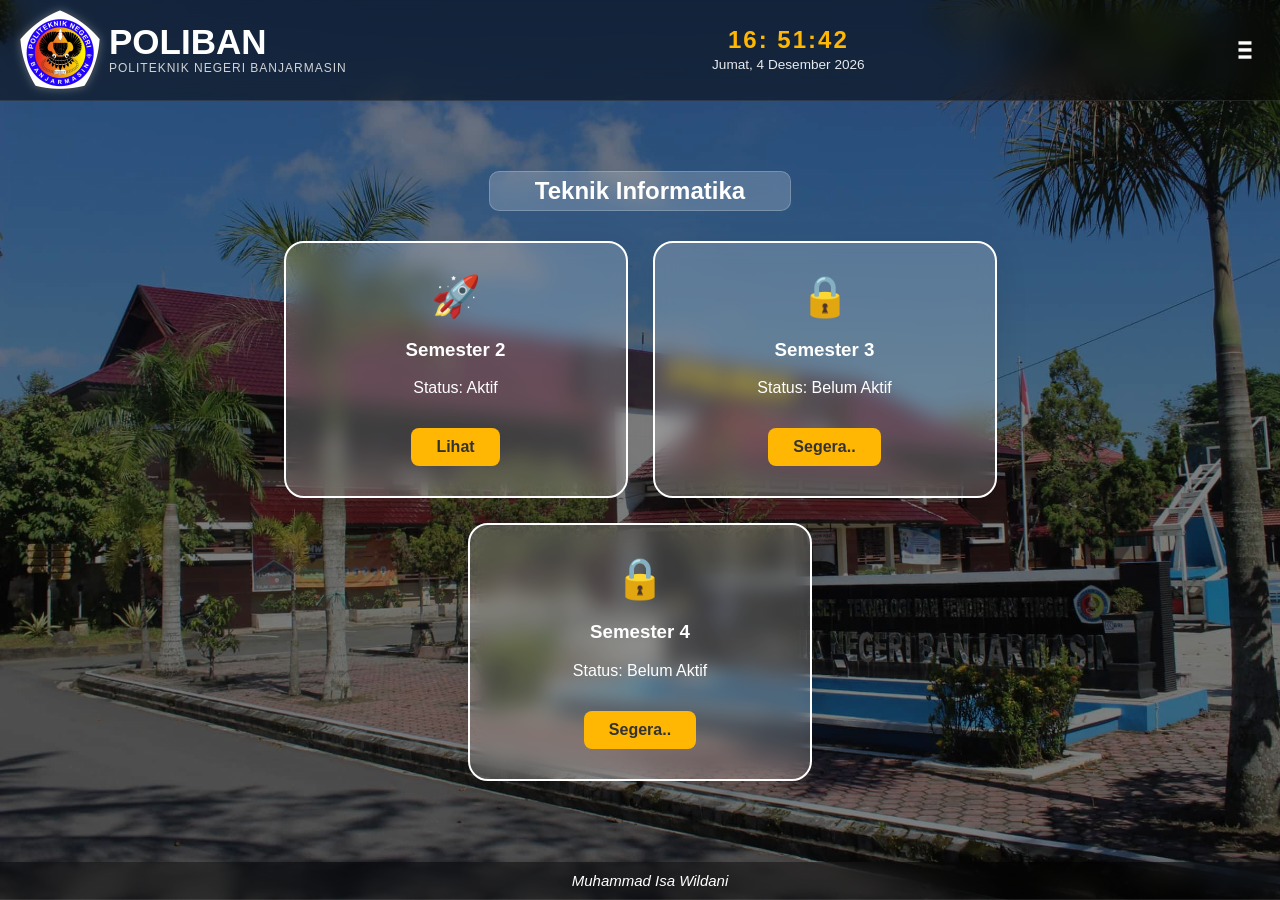
<file: index.html>
<!DOCTYPE html>
<html lang="id">
    <head>
        <meta charset="UTF-8">
        <meta name="viewport" content="width=device-width,initial-scale=1.0">
        <title>Halaman Utama</title>
        <link rel="stylesheet" href="style.css">
    </head>
    <body>

        <!-- HEADER-->
         <header class="home-header">
            <div class="header-left">
                <img src="img/FixedLogo.png" alt="LogoBaru" class="logo-header">
                <div class="header-titles">
                    <h1 class="main-titles">POLIBAN</h1>
                    <p class="sub-titles">POLITEKNIK NEGERI BANJARMASIN</p>
                </div>
            </div>

            <!-- JAM DAN TANGGAL -->
             <div class="header-center">
                <div id="clock">00:00:00</div>
                <div id="date">Memuat Tanggal..</div>
             </div>

            <div class="profile-menu">
                <div class="btn-profile" id="menu-toggle" onclick="openMenu()" style="cursor: pointer;">
                    <img src="img/menuicon.png" alt="Menu" width="30">
                </div>
         </header>
         <div id="sidebar-container"></div>

         <main class="dashboard-container">
            <h2>Teknik Informatika</h2>
            <div class="semester-grid">

         <!-- SEMESTER 2 -->
          <div class="card-home active-card">
            <div class="card-icon">🚀</div>
          <h3>Semester 2</h3>
          <p>Status: Aktif</p>
          <a href="semester/semester2.html" class="btn-home">Lihat</a>
          </div>

          <!-- SEMESTER 3 -->
           <div class="card-home active-card">
            <div class="card-icon">🔒</div>
            <h3>Semester 3</h3>
            <p>Status: Belum Aktif</p>
            <a href="semester/semester3.html" class="btn-home">Segera..</a>
           </div>

           <!-- SEMESTER 4 -->
            <div class="card-home active-card">
            <div class="card-icon">🔒</div>
            <h3>Semester 4</h3>
            <p>Status: Belum Aktif</p>
            <a href="semester/semester4.html" class="btn-home">Segera..</a>
           </div>

            </div>
         </main>

         <script src="script.js"></script>

         <!-- FOOTER -->
          <div class="footer1">Muhammad Isa Wildani</div>

          
    </body>
</html>
</file>
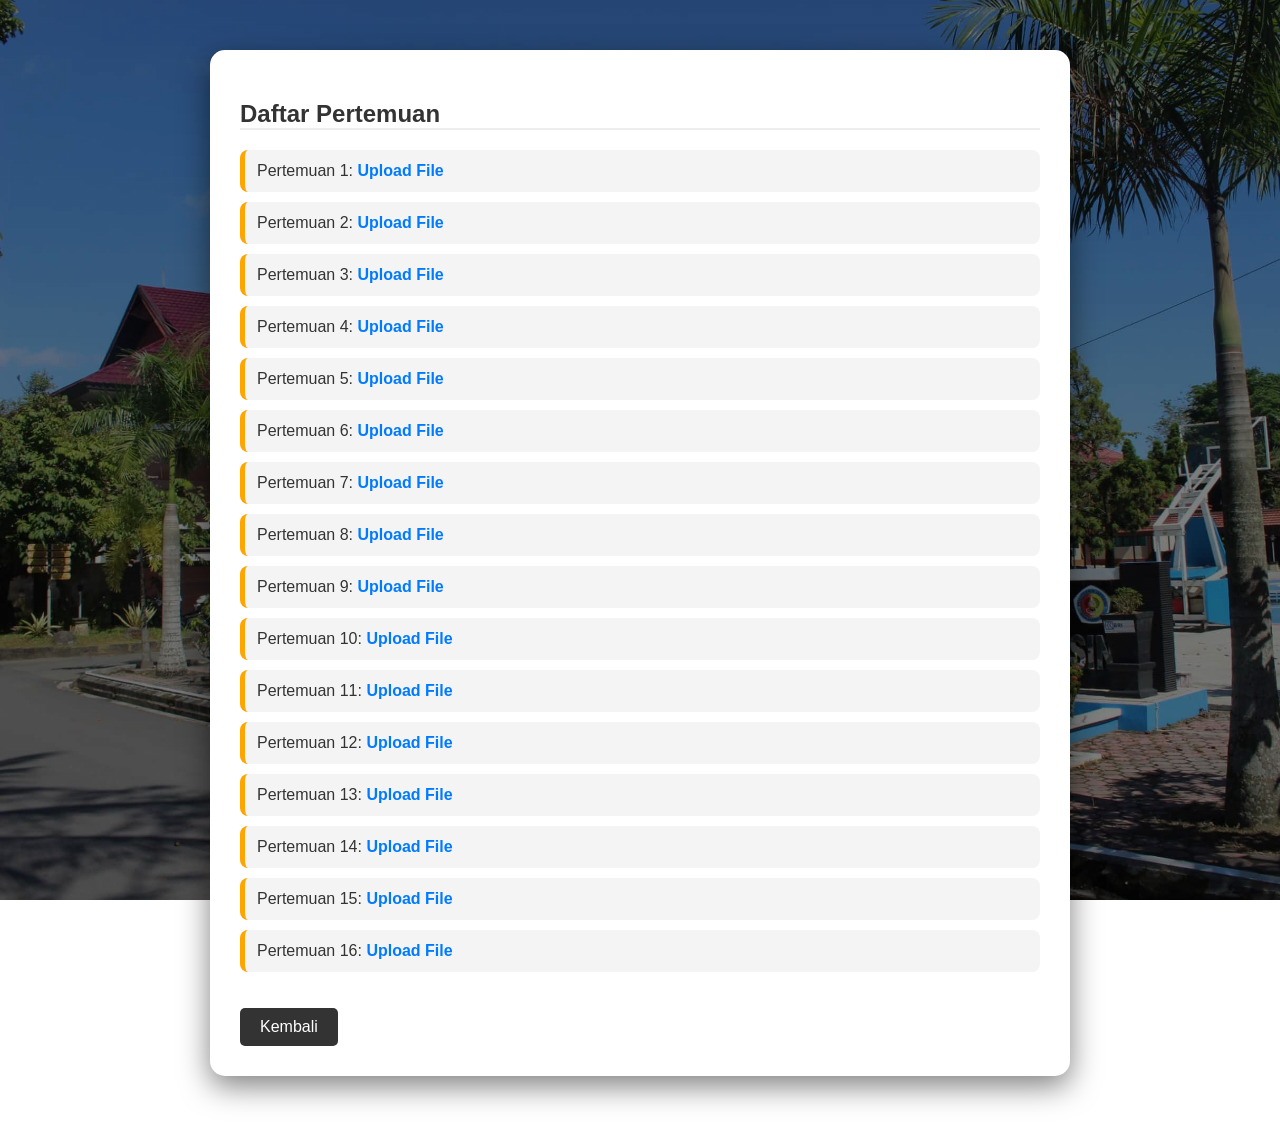
<file: materi/Agama.html>
<!DOCTYPE html>
<html>
    <head>
        <title>Materi</title>
    <link rel="stylesheet" href="../style.css">
    </head>

    <body class="Halaman-materi">

        <div class="materi-container">

        <h2>Daftar Pertemuan</h2>
        <ul>
        
            <li>Pertemuan 1: <a href="../assets/Materipertemuan/uploadmateri.html">Upload File</a></li>
            <li>Pertemuan 2: <a href="../assets/Materipertemuan/uploadmateri.html">Upload File</a></li>
            <li>Pertemuan 3: <a href="../assets/Materipertemuan/uploadmateri.html">Upload File</a></li>
            <li>Pertemuan 4: <a href="../assets/Materipertemuan/uploadmateri.html">Upload File</a></li>
            <li>Pertemuan 5: <a href="../assets/Materipertemuan/uploadmateri.html">Upload File</a></li>
            <li>Pertemuan 6: <a href="../assets/Materipertemuan/uploadmateri.html">Upload File</a></li>
            <li>Pertemuan 7: <a href="../assets/Materipertemuan/uploadmateri.html">Upload File</a></li>
            <li>Pertemuan 8: <a href="../assets/Materipertemuan/uploadmateri.html">Upload File</a></li>
            <li>Pertemuan 9: <a href="../assets/Materipertemuan/uploadmateri.html">Upload File</a></li>
            <li>Pertemuan 10: <a href="../assets/Materipertemuan/uploadmateri.html">Upload File</a></li>
            <li>Pertemuan 11: <a href="../assets/Materipertemuan/uploadmateri.html">Upload File</a></li>
            <li>Pertemuan 12: <a href="../assets/Materipertemuan/uploadmateri.html">Upload File</a></li>
            <li>Pertemuan 13: <a href="../assets/Materipertemuan/uploadmateri.html">Upload File</a></li>
            <li>Pertemuan 14: <a href="../assets/Materipertemuan/uploadmateri.html">Upload File</a></li>
            <li>Pertemuan 15: <a href="../assets/Materipertemuan/uploadmateri.html">Upload File</a></li>
            <li>Pertemuan 16: <a href="../assets/Materipertemuan/uploadmateri.html">Upload File</a></li>


           
            
        </ul>


        <a href="../index.html" class="btn-kembali">Kembali</a>
        </div>
    </body>
</html>
</file>
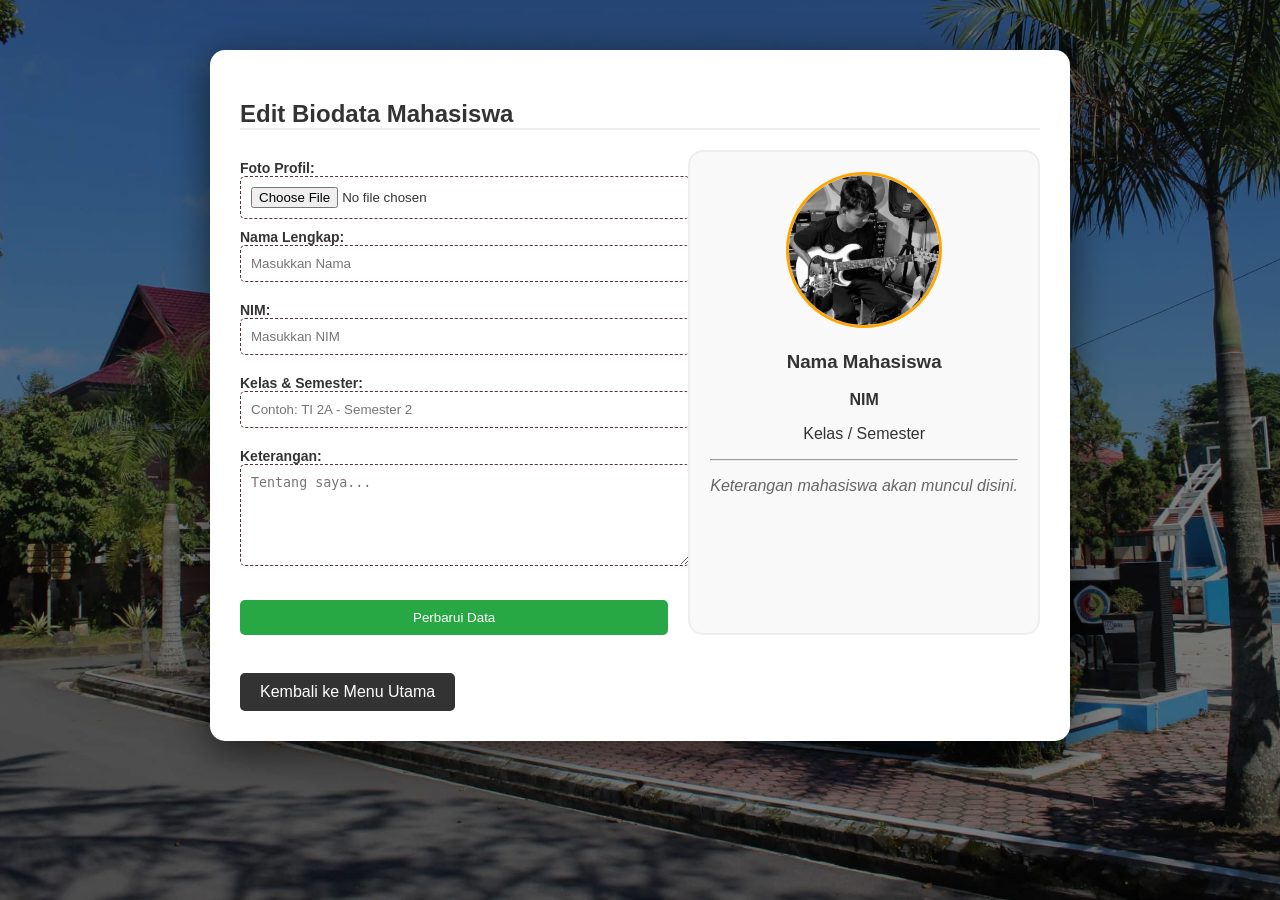
<file: profile/profil.html>
<!DOCTYPE html>
<html>
    <head>
        <title>Biodata Mahasiswa</title>
        <link rel="stylesheet" href="../style.css">
    </head>
    <body class="halaman-materi">
        <div id="sidebar-container"></div>
        <div class="materi-container" style="max-width: 800px;">
            <h2>Edit Biodata Mahasiswa</h2>

            <div style="display: flex; gap: 20px; flex-wrap: wrap;">

                <div style="flex: 1; min-width: 300px;">
                    <label>Foto Profil:</label>
                    <input type="file" id="inputFoto" accept="image/*" class="custom-file-input" onchange="previewImage()">

                    <label>Nama Lengkap:</label>
                    <input type="text" id="InputNama" placeholder="Masukkan Nama" class="custom-file-input">

                    <label>NIM:</label>
                    <input type="text" id="InputNIM" placeholder="Masukkan NIM" class="custom-file-input">

                    <label>Kelas & Semester:</label>
                    <input type="text" id="InputKelas" placeholder="Contoh: TI 2A - Semester 2" class="custom-file-input">

                    <label>Keterangan:</label>
                    <textarea id="InputKet" placeholder="Tentang saya..." class="custom-file-input" style="height: 80px;"></textarea>

                    <button onclick="updateBiodata()" class="btn-kembali" style="background: #28a745; border: none; width: 100%;">Perbarui Data</button>
                 </div>

                 <div id="KartuBiodata" style="float: 1; min-width: 300px; border: 2px solid #eee; padding: 20px; border-radius: 15px; text-align: center; background: #f9f9f9;">
                    <img id="fotoTampil" src="../img/fotobiodata.jpg" style="width: 150px; height: 150px; border-radius: 50%; object-fit: cover; border: 3px solid orange;">
                    <h3 id="namaTampil">Nama Mahasiswa</h3>
                    <p><strong id="nimTampil">NIM</strong></p>
                    <p id="kelasTampil">Kelas / Semester</p>
                    <hr>
                    <p id="ketTampil" style="font-style: italic; color: #666;">Keterangan mahasiswa akan muncul disini.</p>
                 </div>
            </div>

            <br>
            <a href="../index.html" class="btn-kembali">Kembali ke Menu Utama</a>
        </div>

        <script>
            function previewImage() {
                const file = document.getElementById('inputFoto').file[0];
                const reader = new FileReader();
                reader.onloadend = function() {
                    document.getElementById('fotoTampil').src = reader.result;
                }
                if (file) { reader.readAsDataURL(file); }
            }

            function updateBiodata() {
                document.getElementById('namaTampil').innerText = document.getElementById('InputNama').value || "Nama Mahasiswa";
                document.getElementById('nimTampil').innerText = document.getElementById('InputNIM').value || "NIM";
                document.getElementById('kelasTampil').innerText = document.getElementById('InputKelas').value || "Kelas / Semester";
                document.getElementById('KetTampil').innerText = `"${document.getElementById('InputKet').value || "Keterangan..."}"`;
                alert("Biodata berhasil diperbarui!");
            }
        </script>
    </body>
</html>
</file>
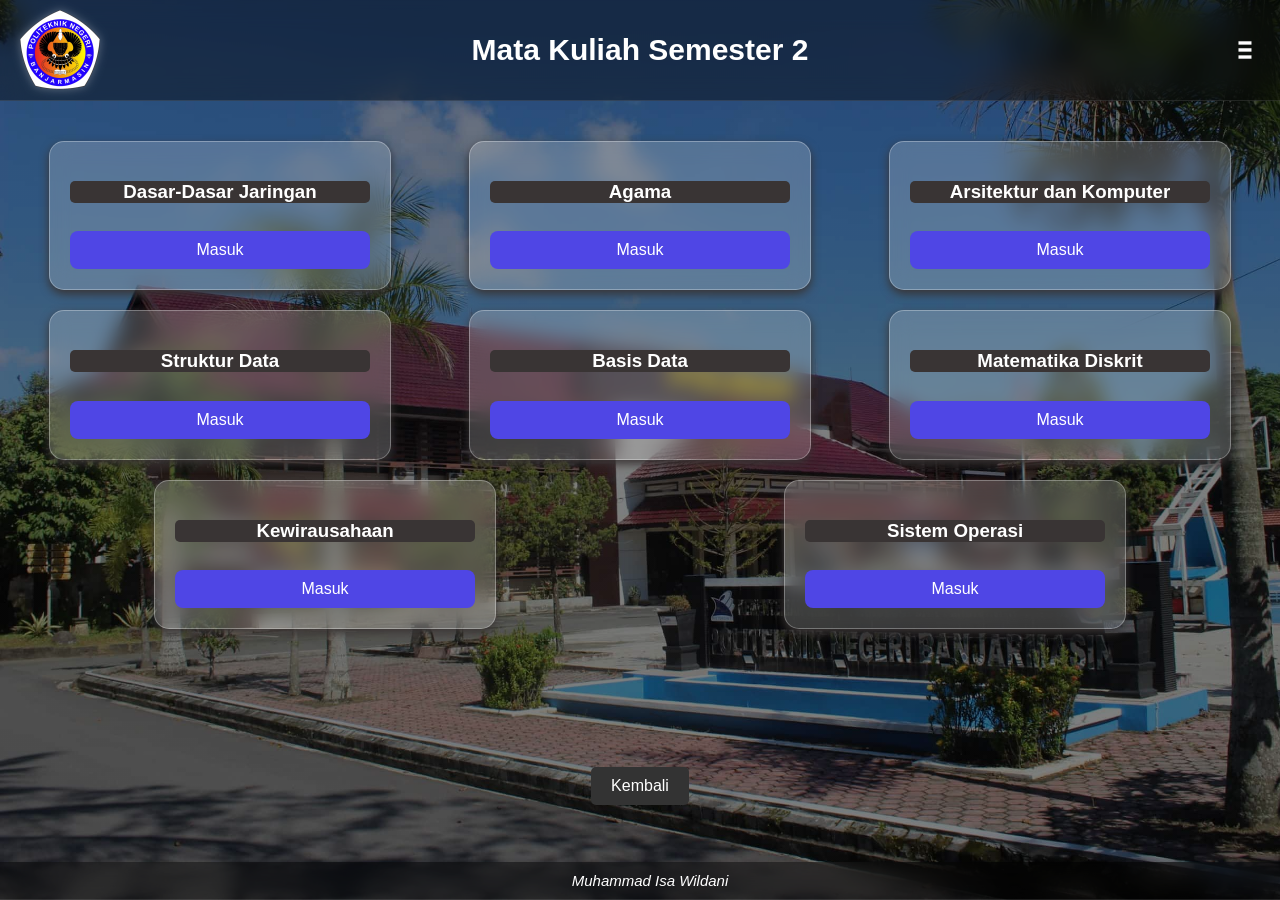
<file: semester/semester2.html>
<!DOCTYPE html>
<html>
    <head>
        <meta charset="UTF-8">
        <meta name="viewport" content="width=device-width,initial-scale=1.0">
        <title>MATA KULIAH</title>
        
        <link rel="stylesheet" href="../style.css">


    </head>
    <body>
        <div id="sidebar-container"></div>

        <header>
            <!--<div class="header-left">
                <img src="/img/FixedLogo.png" alt="LogoBaru" class="logo-header">
                <div class="header-titles">
                    <h1 class="main-titles">POLIBAN</h1>
                    <p class="sub-titles">POLITEKNIK NEGERI BANJARMASIN</p>
                </div>
            </div>-->
            <div class="header-left">
            <img src="../img/FixedLogo.png" alt="LogoBaru" class="logo-header">
            <div class="header-text">
            <h1>Mata Kuliah Semester 2</h1>
            </div>
        

            <div style="width: 80px;"></div>
            </div>
        

            <div class="profile-menu">
                <div class="btn-profile" id="menu-toggle" onclick="openMenu()" style="cursor: pointer;">
                    <img src="../img/menuicon.png" alt="Menu" width="30">
                </div>
        </header>

        <section class="courses">
            <!--<h2>Mata Kuliah Semester 2</h2>-->

            <div class="card">
                <h3>Dasar-Dasar Jaringan</h3>
                <a href="../materi/dasardasarjaringan.html">Masuk</a>
            </div>

            <div class="card">
                <h3>Agama</h3>
                <a href="../materi/agama.html">Masuk</a>
            </div>

            <div class="card">
                <h3>Arsitektur dan Komputer</h3>
                <a href="../materi/ArsitekturdanKomputer.html">Masuk</a>
            </div>

            <div class="card">
                <h3>Struktur Data</h3>
                <a href="../materi/StrukturData.html">Masuk</a>
            </div>

            <div class="card">
                <h3>Basis Data</h3>
                <a href="../materi/BasisData.html">Masuk</a>
            </div>

            <div class="card">
                <h3>Matematika Diskrit</h3>
                <a href="../materi/MatematikaDiskrit.html">Masuk</a>
            </div>

            <div class="card">
                <h3>Kewirausahaan</h3>
                <a href="../materi/Kewirausahaan.html">Masuk</a>
            </div>

            <div class="card">
                <h3>Sistem Operasi</h3>
                <a href="../materi/SistemOperasi.html">Masuk</a>
            </div>

        </section>
        <script src="../script.js"></script>

        <br>
        <a href="javascript:history.back()" class="btn-kembali">Kembali</a>

        <div class="footer1">Muhammad Isa Wildani</div>
    </body>

</html>
</file>
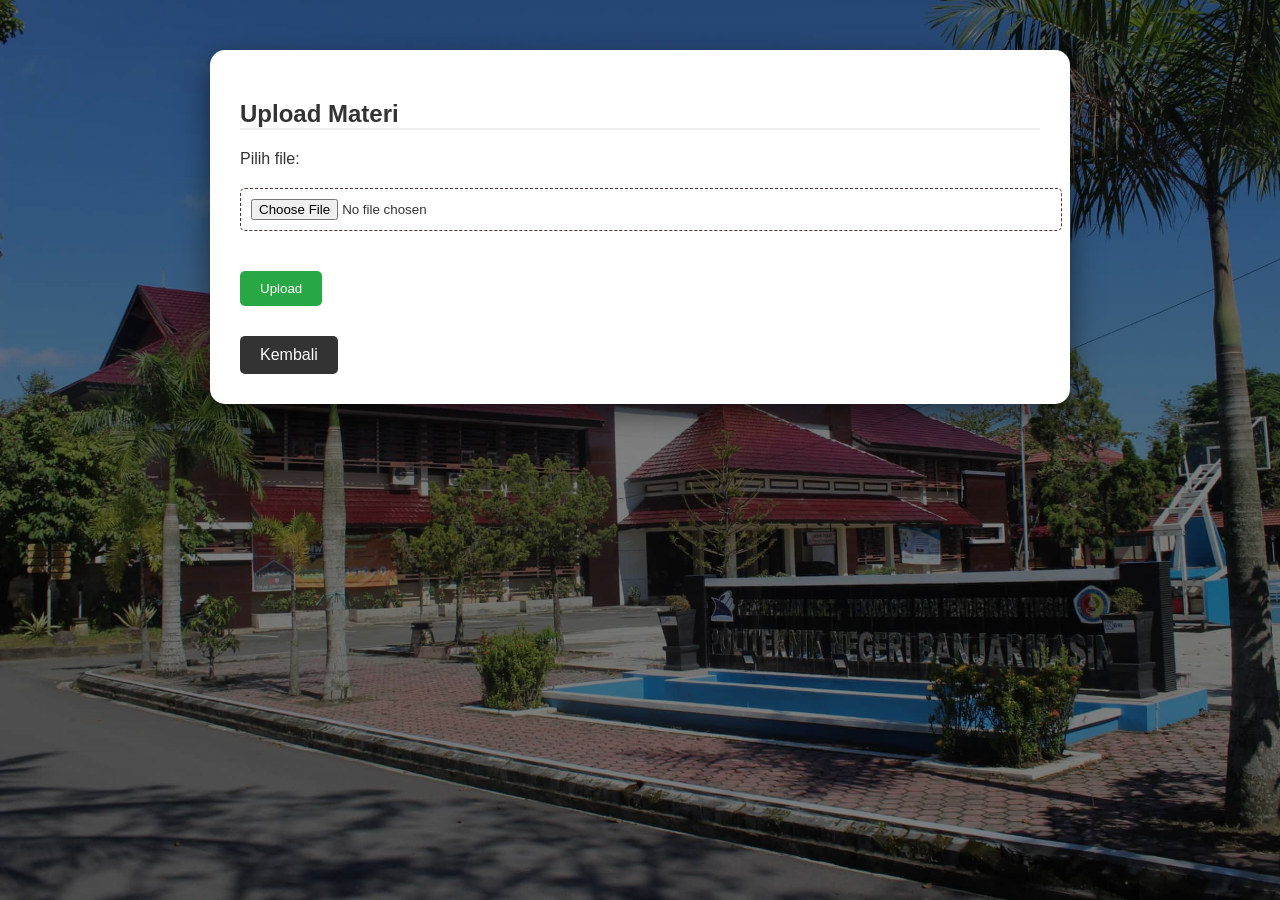
<file: assets/Materipertemuan/uploadmateri.html>
<!DOCTYPE html>
<html>
<head>
    <title>Upload Materi</title>
    <link rel="stylesheet" href="../../style.css">
</head>

<body class="Halaman-materi">
    <div class="materi-container">
        <h2>Upload Materi</h2>
        <p>Pilih file:</p>

        <div style="margin: 20px 0;">
            <input type="file" id="fileinput" class="custom-file-input">
        </div>

        <button onclick="alert('File berhasil diunggah (Simluasi)')" class="btn-kembali" style="background: #28a745; border: none; margin-bottom: 10px;">Upload</button>

        <br>
        <a href="javascript:history.back()" class="btn-kembali">Kembali</a>
    </div>
</body>

</body>
</html>
</file>
<file: style.css>
body {
    font-family: 'Arial';
    background-image: linear-gradient(rgba(0,0,0,0.5), rgba(0,0,0,0.5)), url(img/Poliban.jpg);
    background-size: cover;
    background-attachment: fixed;
    margin: 0;
    text-align: center;
    
}

.materi-container {
    /*display: flex !important;
    flex-wrap: wrap !important;
    justify-content: center !important;
    align-items: flex-start;
    gap: 20px;
    padding: 40px 0;
    width: 100% !important;
    margin: 0 auto !important;*/
    background-color: white !important;
    width: 80%;
    max-width: 800px;
    margin: 50px auto;
    padding: 30px;
    border-radius: 15px;
    text-align: left;
    box-shadow: 0 10px 30px rgba(0,0,0,0.5);
    color: #333;
    position: relative;
    z-index: 100;
}

.materi-container ul li {
    background-color: #f4f4f4;
    margin: 10px 0;
    padding: 12px;
    border-radius: 8px;
    list-style: none;
    border-left: 5px solid orange;
}

.materi-container h2 {
    color: #333;
    margin-top: 20px;
    border-bottom: 2px solid #eee;
}

.halaman-materi {
    display: flex;
    justify-content: center;
    align-items: flex-start;
    min-height: 100hv;
    margin: 0;
}

.halaman-materi .materi-container {
    background-color: white !important;
    width: 85%;
    max-width: 550px;
    padding: 30px;
    border-radius: 15px;
    box-shadow: 0px 10px 40px rgba(0,0,0,0.6);
    text-align: left;

}



header{
    background: rgba(0,0,0,0.4);
    backdrop-filter: blur(12px);
    -webkit-backdrop-filter: blur(12px);
    border-bottom: 1px solid rgba(255,255,255,0.1);
    top: 0;
    display: flex;
    justify-content: space-between;
    align-items: center;
    transition: 0.3s;
    height: 80%;
    padding: 10px 20px;
    box-sizing: border-box;
    /*background-color:rgb(108, 67, 67);
    padding: 10px 20px;
    display: flex;
    align-items: center;
    justify-content: space-between;
    height: 80%;
    box-sizing: border-box;*/

}

.header-left {
    display: flex;
    align-items: center;
}

.btn-profile{
    cursor: pointer;
    display: flex;
    align-items: center;
    margin: 0;
}

.btn-profile img{
    height: 30px;
    filter: invert(1);
}

.btn-profile:hover img {
    transform: scale(1.1);

}

.btn-profile:hover .hamburger-icon{
    color: black;
}

.Logo{
    width: 80px;
    height: auto;
    z-index: 2;
}

.header-text{
    text-align: center;
    position: absolute;
    left:50%;
    transform: translateX(-50%);
    width: auto;
    white-space: nowrap;

}

.header-text h1 {
    margin: 0;
    color: white;
    line-height: 1;
    font-size: 30px;
}

.courses{
    padding: 40px 20px 100px 20px !important;    
    display: flex !important;
    flex-wrap: wrap !important;
    justify-content: center !important;
    gap: 20px;

}

.courses h2{
    background: rgb(255, 162, 0);
    box-shadow: 0 4px 10px rgb(57, 52, 52);
    width: 100% ;
    max-width: 350px;
    margin: 0 auto 30px auto !important;
    border-radius: 5px;
    padding: 10px;
    text-align: center;


}

.card{
    background: rgba(255,255,255,0.2);
    backdrop-filter: blur(10px);
    border: 1px solid rgba(255,255,255,0.3);
    color: white;
    width: 300px;
    margin: auto; /*20px auto*/
    display: flex;
    flex-direction: column;
    padding: 20px;
    border-radius: 15px;
    box-shadow:0 4px 10px rgb(57, 52, 52);
    font-family: arial;
    transition: transform 0.3s ease, box-shadow 0.3s ease;

    
}

.card h3{
    background: rgb(57, 52, 52);
    border-radius: 5px;
    color: white;
    

}

.card a{
    display: inline-block;
    margin-top: 10px;
    padding: 10px 20px;
    background: #4f46e5;
    color: white;
    text-decoration: none;
    border-radius: 8px;
    
}

.card a:hover{
    background: #3730a3;
}

.card:hover {
    transform: translateY(-10px);
    box-shadow: 0 10px 20px rgba(0,0,0,0.3);
}

ul {
    list-style-type: none;
    padding: 0;
}

li {
    background: white;
    margin: 10px 0;
    padding: 15px;
    border-radius: 8px;
    border-left: 5px solid #ff9800;
    transition: 0.3s;
}

li:hover{
    transform: translateX(10px);
    background: #fff
}

li a {
    text-decoration: none;
    color: #007bff;
    font-weight: 600;
}

.btn-kembali {
    display: inline-block;
    margin-top: 20px;
    padding: 10px 20px;
    background-color: #333;
    color: white !important;
    text-decoration: none;
    border-radius: 5px;
}

.btn-kembali:hover {
    background-color: #ff9800;
}


/*--SIDE NAV--*/

.side-nav {
    

    height: 100%;
    width: 0;
    position: fixed;
    z-index: 2000;
    top: 0;
    right: 0;
    background-color: rgb(84, 125, 160);
    overflow-x: hidden;
    color: #221d1d;
    box-shadow: -2px 0 10px rgba(0,0,0,0.2);
    transition: 0.5s;
    padding-top: 60px;
}

.side-nav.active {
    right: 0;
}

.side-nav a {
    padding: 15px 25px;
    text-decoration: none;
    font-size: 16px;
    color: #000000;
    display: flex;
    transition: 0.3s;
    align-items: center;
    transition: 0.3s;
}

.side-nav a:hover {
    background-color: #333;
    color: white;
    padding-left: 35px;
}

.side-nav .close-btn {
    position: absolute !important;
    top: 10px !important;
    right: 15px !important;
    background: transparent !important;
    background-color: transparent !important;
    border: none !important;
    box-shadow: none !important;
    color:  #ffb703;
    font-size: 35px !important;
    font-weight: bold;
    line-height: 1;
    text-decoration: none !important;
    z-index: 99999 !important;
    cursor: pointer !important;
    display: block !important;
    width: auto !important;
    height: auto !important;
    padding: 0 !important;
    margin: 0 !important;
    
}

.side-nav-content {
    margin-top: 50px !important;
    display: flex;
    flex-direction: column;
    
}

.menu-header {
    margin-top: 30px;
    margin-bottom: 10px;
    font-size: 11px;
    font-weight: 800;
    text-transform: uppercase;
    letter-spacing: 2px;
    color: rgba(255,255,255,0.5);
    text-align: center;
    border-bottom: 1px solid rgba(255,255,255,0.1);
    padding-bottom: 5px;
    width: 80%;
    margin-left: auto;
    margin-right: auto;
}


.side-nav-content a {
    width: 100%;
    padding: 15px 20px;
    text-align: center;
    color: white;
    text-decoration: none;
    border-bottom: 1px solid rgba(255,255,255,0.1);
    transition: 0.3s;

    /*padding: 15px 25px;
    text-decoration: none;
    font-size: 18px;
    color: #000000;
    display: block;
    border-bottom: 1px solid #000000;
    background-color: transparent;*/
}

.side-nav-content a:hover {
    background: rgba(255,255,255,0.1);
    
}

.side-nav .close-btn:hover {
    background: transparent !important;
    color: white !important;
    transform: scale(1.1);
    transition: 0.2s;
}

.close-btn {
    background: none !important;
    border: none !important;
    position: absolute !important;
    top: 15px !important;
    right: 15px !important;
    color: #ffb703 !important;
    font-weight: bold;
    cursor: pointer !important;
    text-decoration: none !important;
    z-index: 10002 !important;
    line-height: 1;
    outline: none;
    -webkit-tap-highlight-color: transparent;
    
    

}


.user-profile-selection {
    text-align: center;
    padding: 20px;
}

.user-profile-selection img {
    width: 70px;
    border-radius: 50%;
}

.hamburger-icon {
    color: white;
    font-size: 30px;
    font-weight: bold;
    line-height: 1;
}


.custom-file-input {
    padding: 10px;
    border: 1px dashed #573434;
    border-radius: 5px;
    width: 100%;
    cursor: pointer;
}

.custom-file-input:hover {
    background-color: #f8f9fa;
}


label {
    display: block;
    margin-top: 10px;
    font-weight: bold;
    font-size: 14px;
}

input[type="text"], textarea {
    margin-bottom: 10px;
}

/* ---HALAMAN UTAMA--- */

.home-header {
    background: rgba(0,0,0,0.5);
    backdrop-filter: blur(12px);
    -webkit-backdrop-filter: blur(12px);
    border-bottom: 1px solid rgba(255,255,255,0.1);
    position: sticky;
    top: 0;
    z-index: 1000;
    display: flex;
    justify-content: space-between;
    align-items: 10px 30px;
    transition: 0.3s;
}

.home-header h1 {
    color: white;
    font-size: 35px;

}

.dashboard-container {
    max-width: 1000px;
    margin: 50px auto;
    padding: 20px;
    text-align: center;
}

.dashboard-container h2 {
    background: rgba(255,255,255,0.2);
    backdrop-filter: blur(10px);
    -webkit-backdrop-filter: blur(10px);
    border: 1px solid rgba(255,255,255,0.2);
    border-radius: 10px;
    width: 300px;
    margin: 0 auto 20px auto;
    padding: 5px 0;
    color: white;


}

.semester-grid {
    display: flex;
    justify-content: center;
    gap: 25px;
    flex-wrap: wrap;
    margin-top: 30px;
}

.card-home {
    background: rgba(255,255,255,0.2);
    backdrop-filter: blur(10px);
    -webkit-backdrop-filter: blur(10px);
    border: 1px solid rgb(255, 255, 255, 0.3);
    border-radius: 20px;
    padding: 30px;
    width: 280px;
    text-align: center;
    box-shadow: 0 8px 32px rgba(0,0,0,0.1);
    transition: transform 0.3s ease;
    color: white;
}

.card-home:hover {
    transform: translateY(-10px);
}

.active-card {
    border: 2px solid white;

}

.card-icon {
    font-size: 40px;
    margin-bottom: 15px;
}

.btn-home {
    display: inline-block;
    margin-top: 15px;
    padding: 10px 25px;
    background-color: #ffb703;
    color: #333;
    text-decoration: none;
    border-radius: 8px;
    font-weight: bold;
}

.btn-home:disabled {
    background: #ccc;
    cursor: not-allowed;
}

.header-left {
    display: flex;
    align-items: center;
    gap: 9px !important;
}

.logo-header {
    width: 80px;
    height: auto;
    filter: drop-shadow(0px 0px 5px rgba(255,255,255,0.3)) ;
}

.header-titles {
    display: flex;
    flex-direction: column;
    justify-content: center;
    text-align: left;
}

.main-titles {
    font-size: 28px;
    font-weight: bold;
    margin: 0 !important;
    padding: 0 !important;
    line-height: 1;
    color: white;
}

.sub-titles {
    font-size: 12px;
    margin: 0 !important;
    padding: 0 !important;
    letter-spacing: 1px;
    line-height: 1.5;
    color: rgba(255,255,255,0.8);
}

/* JAM DAN TANGGAL */

.header-center {
    text-align: center;
    flex-grow: 1;
}

#clock {
    font-size: 1.5rem;
    font-weight: bold;
    color: #ffb703;
    letter-spacing: 2px;
    line-height: 1;
}

#date {
    font-size: 0.85rem;
    color: white;
    opacity: 0.9;
    margin-top: 5px;
}

/* FOOTER */

.footer1 {
    background: rgba(0,0,0,0.4);
    color: white;
    font-style: italic;
    font-size: 15px;
    backdrop-filter: blur(12px);
    -webkit-backdrop-filter: blur(12px);
    border-bottom: 1px solid rgba(255,255,255,0.1);
    padding: 10px;
    position: fixed;
    bottom: 0;
    left: 0;
    width: 100%;
    

}
</file>
